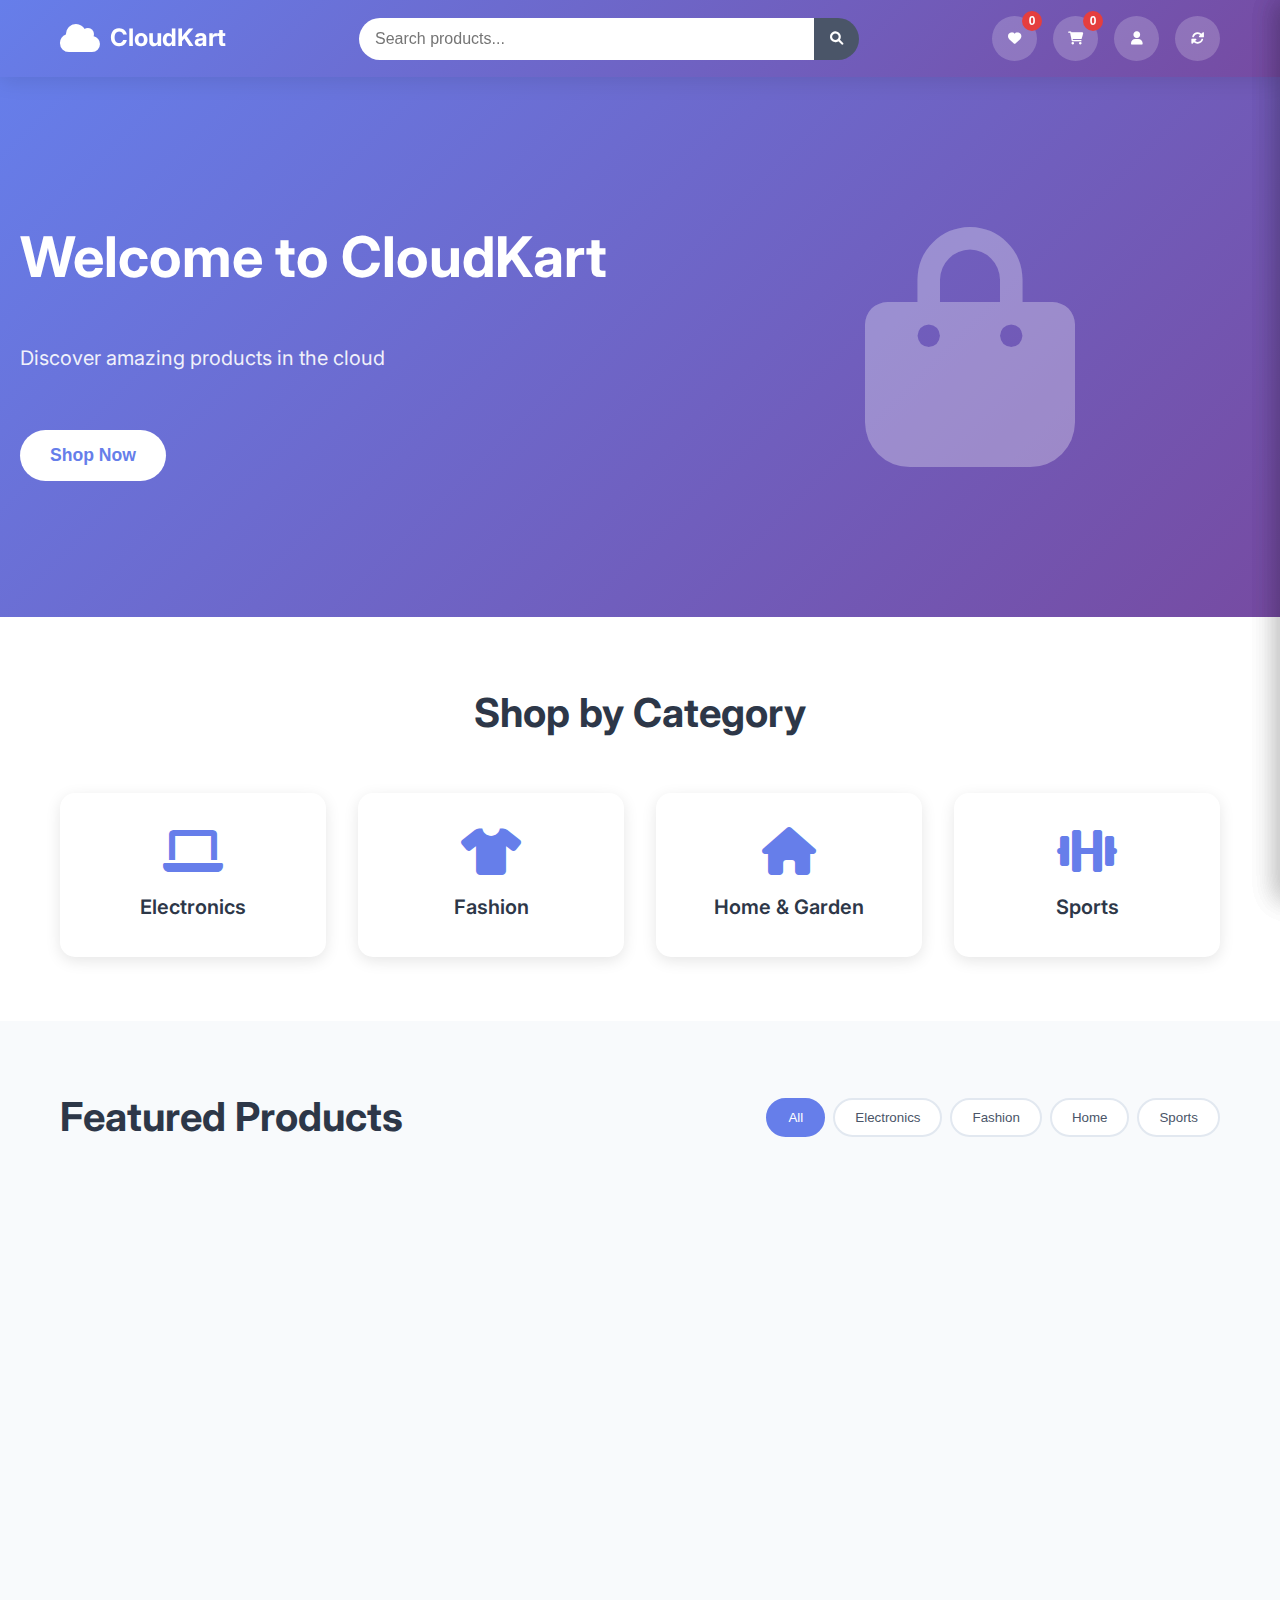
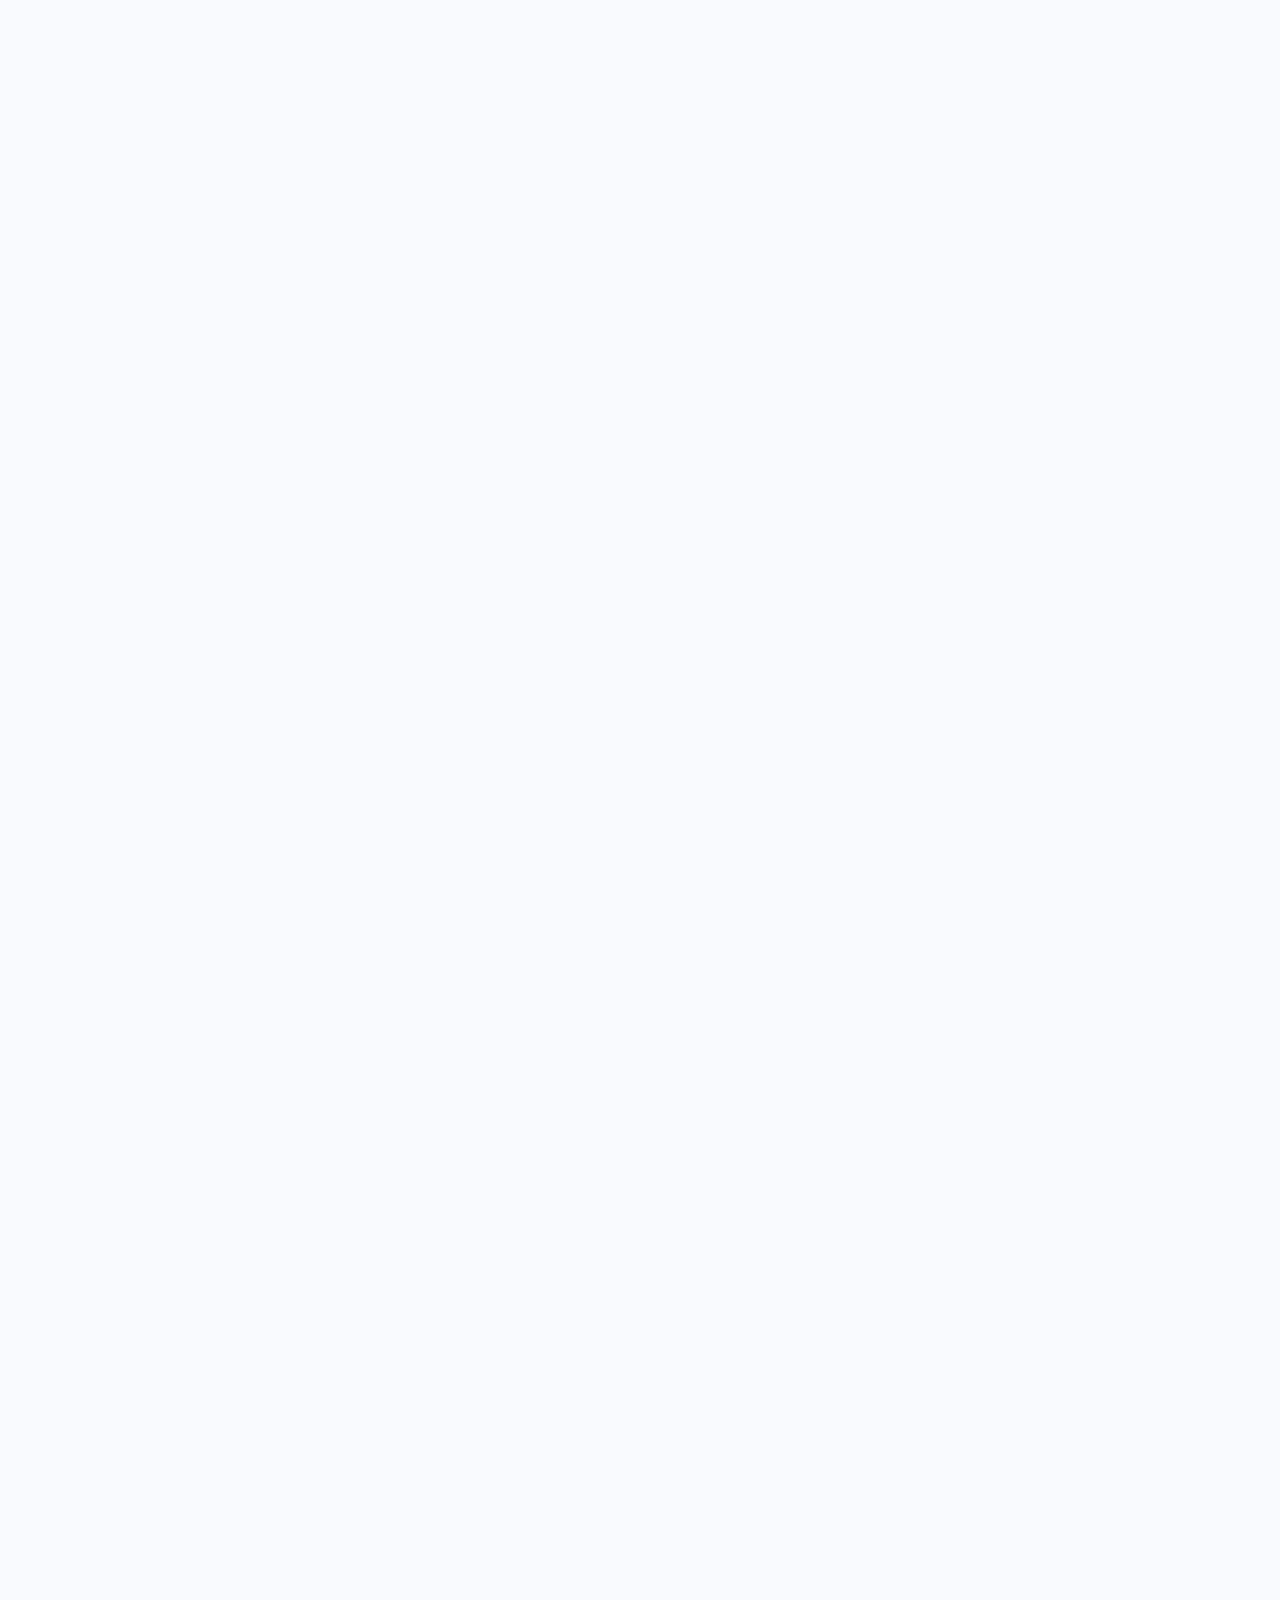
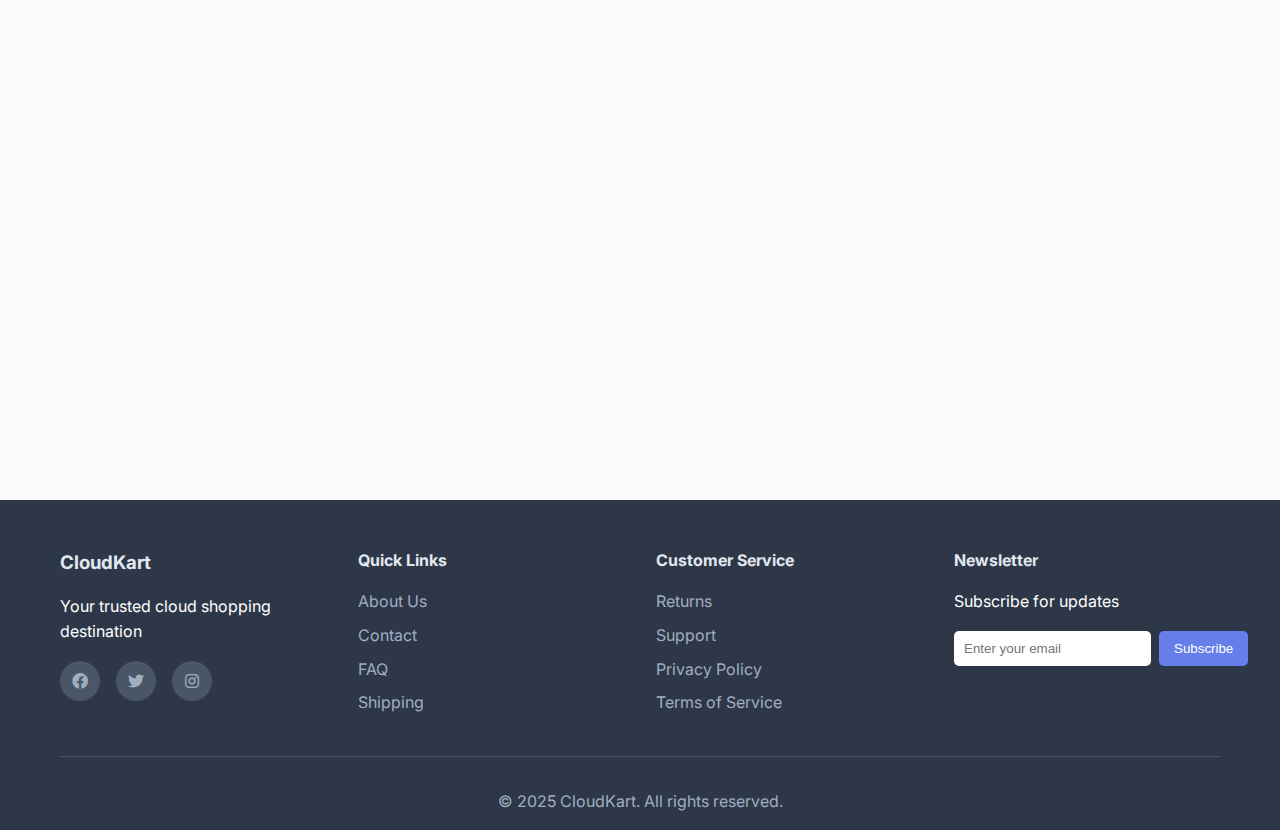
<file: simple html/index.html>
<!DOCTYPE html>
<html lang="en">
<head>
    <meta charset="UTF-8">
    <meta name="viewport" content="width=device-width, initial-scale=1.0">
    <title>CloudKart - Your Cloud Shopping Destination</title>
    <link rel="stylesheet" href="styles.css">
    <link href="https://cdnjs.cloudflare.com/ajax/libs/font-awesome/6.0.0/css/all.min.css" rel="stylesheet">
    <link href="https://fonts.googleapis.com/css2?family=Inter:wght@300;400;500;600;700&display=swap" rel="stylesheet">
</head>
<body>
    <!-- Header -->
    <header class="header">
        <nav class="navbar">
            <div class="nav-container">
                <div class="nav-logo">
                    <i class="fas fa-cloud"></i>
                    <span>CloudKart</span>
                </div>
                <div class="nav-search">
                    <input type="text" placeholder="Search products..." id="searchInput">
                    <button class="search-btn"><i class="fas fa-search"></i></button>
                </div>
                <div class="nav-actions">
                    <button class="nav-btn" id="wishlistBtn">
                        <i class="fas fa-heart"></i>
                        <span class="badge" id="wishlistCount">0</span>
                    </button>
                    <button class="nav-btn" id="cartBtn">
                        <i class="fas fa-shopping-cart"></i>
                        <span class="badge" id="cartCount">0</span>
                    </button>
                    <button class="nav-btn" id="userBtn">
                        <i class="fas fa-user"></i>
                    </button>
                    <button class="nav-btn" id="reloadBtn" title="Reload Database" style="display: none;">
                        <i class="fas fa-sync-alt"></i>
                    </button>
                </div>
            </div>
        </nav>
    </header>

    <!-- Hero Section -->
    <section class="hero">
        <div class="hero-content">
            <h1>Welcome to CloudKart</h1>
            <p>Discover amazing products in the cloud</p>
            <button class="cta-btn">Shop Now</button>
        </div>
        <div class="hero-image">
            <i class="fas fa-shopping-bag"></i>
        </div>
    </section>

    <!-- Categories -->
    <section class="categories">
        <div class="container">
            <h2>Shop by Category</h2>
            <div class="category-grid">
                <div class="category-card" data-category="electronics">
                    <i class="fas fa-laptop"></i>
                    <h3>Electronics</h3>
                </div>
                <div class="category-card" data-category="fashion">
                    <i class="fas fa-tshirt"></i>
                    <h3>Fashion</h3>
                </div>
                <div class="category-card" data-category="home">
                    <i class="fas fa-home"></i>
                    <h3>Home & Garden</h3>
                </div>
                <div class="category-card" data-category="sports">
                    <i class="fas fa-dumbbell"></i>
                    <h3>Sports</h3>
                </div>
            </div>
        </div>
    </section>

    <!-- Products Section -->
    <section class="products">
        <div class="container">
            <div class="section-header">
                <h2>Featured Products</h2>
                <div class="filter-buttons">
                    <button class="filter-btn active" data-filter="all">All</button>
                    <button class="filter-btn" data-filter="electronics">Electronics</button>
                    <button class="filter-btn" data-filter="fashion">Fashion</button>
                    <button class="filter-btn" data-filter="home">Home</button>
                    <button class="filter-btn" data-filter="sports">Sports</button>
                </div>
            </div>
            <div class="products-grid" id="productsGrid">
                <!-- Products will be dynamically loaded here -->
            </div>
        </div>
    </section>

    <!-- Cart Sidebar -->
    <div class="cart-sidebar" id="cartSidebar">
        <div class="cart-header">
            <h3>Shopping Cart</h3>
            <button class="close-cart" id="closeCart">
                <i class="fas fa-times"></i>
            </button>
        </div>
        <div class="cart-items" id="cartItems">
            <!-- Cart items will be dynamically loaded here -->
        </div>
        <div class="cart-footer">
            <div class="cart-total">
                <span>Total: $<span id="cartTotal">0.00</span></span>
            </div>
            <button class="checkout-btn">Proceed to Checkout</button>
        </div>
    </div>

    <!-- Cart Overlay -->
    <div class="cart-overlay" id="cartOverlay"></div>

    <!-- Wishlist Tab Menu -->
    <div class="wishlist-tabs" id="wishlistTabs">
        <div class="wishlist-header">
            <div class="wishlist-title">
                <i class="fas fa-heart"></i>
                <h3>My Wishlist</h3>
                <span class="wishlist-count" id="wishlistTabCount">0 items</span>
            </div>
            <button class="close-wishlist" id="closeWishlist">
                <i class="fas fa-times"></i>
            </button>
        </div>
        
        <div class="wishlist-content">
            <div class="wishlist-items-container" id="wishlistItemsContainer">
                <!-- Wishlist items will be dynamically loaded here -->
            </div>
            
            <div class="wishlist-actions">
                <button class="btn btn-primary" id="addAllToCartBtn">
                    <i class="fas fa-shopping-cart"></i>
                    Add All to Cart
                </button>
                <button class="btn btn-secondary" id="clearWishlistBtn">
                    <i class="fas fa-trash"></i>
                    Clear Wishlist
                </button>
            </div>
        </div>
    </div>

    <!-- Wishlist Overlay -->
    <div class="wishlist-overlay" id="wishlistOverlay"></div>

    <!-- Authentication Modal -->
    <div class="auth-modal" id="authModal">
        <div class="auth-container">
            <div class="auth-header">
                <button class="close-auth" id="closeAuth">
                    <i class="fas fa-times"></i>
                </button>
            </div>
            
            <div class="auth-content">
                <!-- Login Form -->
                <div class="auth-form" id="loginForm">
                    <div class="auth-logo">
                        <i class="fas fa-cloud"></i>
                        <h2>Welcome Back</h2>
                        <p>Sign in to your CloudKart account</p>
                    </div>
                    
                    <form id="loginFormElement">
                        <div class="form-group">
                            <label for="loginEmail">Email Address</label>
                            <input type="email" id="loginEmail" name="email" required>
                            <i class="fas fa-envelope"></i>
                        </div>
                        
                        <div class="form-group">
                            <label for="loginPassword">Password</label>
                            <input type="password" id="loginPassword" name="password" required>
                            <i class="fas fa-lock"></i>
                        </div>
                        
                        <div class="form-options">
                            <label class="checkbox-container">
                                <input type="checkbox" id="rememberMe">
                                <span class="checkmark"></span>
                                Remember me
                            </label>
                            <a href="#" class="forgot-password">Forgot Password?</a>
                        </div>
                        
                        <button type="submit" class="auth-btn">Sign In</button>
                    </form>
                    
                    <div class="auth-divider">
                        <span>or</span>
                    </div>
                    
                    <div class="social-login">
                        <button class="social-btn google-btn">
                            <i class="fab fa-google"></i>
                            Continue with Google
                        </button>
                        <button class="social-btn facebook-btn">
                            <i class="fab fa-facebook-f"></i>
                            Continue with Facebook
                        </button>
                    </div>
                    
                    <div class="auth-switch">
                        <p>Don't have an account? <a href="#" id="showRegister">Sign up</a></p>
                    </div>
                </div>
                
                <!-- Registration Form -->
                <div class="auth-form" id="registerForm" style="display: none;">
                    <div class="auth-logo">
                        <i class="fas fa-cloud"></i>
                        <h2>Create Account</h2>
                        <p>Join CloudKart today</p>
                    </div>
                    
                    <form id="registerFormElement">
                        <div class="form-row">
                            <div class="form-group">
                                <label for="firstName">First Name</label>
                                <input type="text" id="firstName" name="firstName" required>
                                <i class="fas fa-user"></i>
                            </div>
                            <div class="form-group">
                                <label for="lastName">Last Name</label>
                                <input type="text" id="lastName" name="lastName" required>
                                <i class="fas fa-user"></i>
                            </div>
                        </div>
                        
                        <div class="form-group">
                            <label for="registerEmail">Email Address</label>
                            <input type="email" id="registerEmail" name="email" required>
                            <i class="fas fa-envelope"></i>
                        </div>
                        
                        <div class="form-group">
                            <label for="registerPassword">Password</label>
                            <input type="password" id="registerPassword" name="password" required>
                            <i class="fas fa-lock"></i>
                        </div>
                        
                        <div class="form-group">
                            <label for="confirmPassword">Confirm Password</label>
                            <input type="password" id="confirmPassword" name="confirmPassword" required>
                            <i class="fas fa-lock"></i>
                        </div>
                        
                        <div class="form-options">
                            <label class="checkbox-container">
                                <input type="checkbox" id="agreeTerms" required>
                                <span class="checkmark"></span>
                                I agree to the <a href="#">Terms of Service</a> and <a href="#">Privacy Policy</a>
                            </label>
                        </div>
                        
                        <button type="submit" class="auth-btn">Create Account</button>
                    </form>
                    
                    <div class="auth-divider">
                        <span>or</span>
                    </div>
                    
                    <div class="social-login">
                        <button class="social-btn google-btn">
                            <i class="fab fa-google"></i>
                            Continue with Google
                        </button>
                        <button class="social-btn facebook-btn">
                            <i class="fab fa-facebook-f"></i>
                            Continue with Facebook
                        </button>
                    </div>
                    
                    <div class="auth-switch">
                        <p>Already have an account? <a href="#" id="showLogin">Sign in</a></p>
                    </div>
                </div>
            </div>
        </div>
    </div>

    <!-- Auth Overlay -->
    <div class="auth-overlay" id="authOverlay"></div>

    <!-- User Profile Tab Menu -->
    <div class="user-profile-tabs" id="userProfileTabs">
        <div class="tab-header">
            <div class="user-info">
                <div class="user-avatar">
                    <i class="fas fa-user"></i>
                </div>
                <div class="user-details">
                    <span class="user-name" id="userName">John Doe</span>
                    <span class="user-email" id="userEmail">john@example.com</span>
                </div>
            </div>
            <button class="close-tabs" id="closeTabs">
                <i class="fas fa-times"></i>
            </button>
        </div>
        
        <div class="tab-navigation">
            <button class="tab-btn active" data-tab="profile">
                <i class="fas fa-user"></i>
                <span>Profile</span>
            </button>
            <button class="tab-btn" data-tab="orders">
                <i class="fas fa-shopping-bag"></i>
                <span>Orders</span>
            </button>
            <button class="tab-btn" data-tab="wishlist">
                <i class="fas fa-heart"></i>
                <span>Wishlist</span>
            </button>
            <button class="tab-btn" data-tab="settings">
                <i class="fas fa-cog"></i>
                <span>Settings</span>
            </button>
        </div>
        
        <div class="tab-content">
            <!-- Profile Tab -->
            <div class="tab-panel active" id="profile-tab">
                <div class="tab-panel-header">
                    <h3>My Profile</h3>
                    <p>Manage your personal information</p>
                </div>
                <div class="profile-form">
                    <div class="form-group">
                        <label>First Name</label>
                        <input type="text" id="profileFirstName" value="">
                    </div>
                    <div class="form-group">
                        <label>Last Name</label>
                        <input type="text" id="profileLastName" value="">
                    </div>
                    <div class="form-group">
                        <label>Email Address</label>
                        <input type="email" id="profileEmail" value="">
                    </div>
                    <div class="form-group">
                        <label>Phone Number</label>
                        <input type="tel" id="profilePhone" placeholder="Enter your phone number">
                    </div>
                    <div class="form-group">
                        <label>Date of Birth</label>
                        <input type="date" id="profileDob">
                    </div>
                    <button class="save-btn">Save Changes</button>
                </div>
            </div>
            
            <!-- Orders Tab -->
            <div class="tab-panel" id="orders-tab">
                <div class="tab-panel-header">
                    <h3>My Orders</h3>
                    <p>Track and manage your orders</p>
                </div>
                <div class="orders-list">
                    <div class="empty-state">
                        <i class="fas fa-shopping-bag"></i>
                        <h4>No orders yet</h4>
                        <p>Start shopping to see your orders here</p>
                        <button class="shop-btn">Start Shopping</button>
                    </div>
                </div>
            </div>
            
            <!-- Wishlist Tab -->
            <div class="tab-panel" id="wishlist-tab">
                <div class="tab-panel-header">
                    <h3>My Wishlist</h3>
                    <p>Items you've saved for later</p>
                </div>
                <div class="wishlist-items" id="wishlistItems">
                    <!-- Wishlist items will be dynamically loaded here -->
                </div>
            </div>
            
            <!-- Settings Tab -->
            <div class="tab-panel" id="settings-tab">
                <div class="tab-panel-header">
                    <h3>Account Settings</h3>
                    <p>Manage your account preferences</p>
                </div>
                <div class="settings-sections">
                    <div class="settings-section">
                        <h4>Notifications</h4>
                        <div class="setting-item">
                            <label class="checkbox-container">
                                <input type="checkbox" id="emailNotifications" checked>
                                <span class="checkmark"></span>
                                Email notifications
                            </label>
                        </div>
                        <div class="setting-item">
                            <label class="checkbox-container">
                                <input type="checkbox" id="orderUpdates" checked>
                                <span class="checkmark"></span>
                                Order updates
                            </label>
                        </div>
                        <div class="setting-item">
                            <label class="checkbox-container">
                                <input type="checkbox" id="promotionalEmails">
                                <span class="checkmark"></span>
                                Promotional emails
                            </label>
                        </div>
                    </div>
                    
                    <div class="settings-section">
                        <h4>Privacy</h4>
                        <div class="setting-item">
                            <label class="checkbox-container">
                                <input type="checkbox" id="profileVisibility" checked>
                                <span class="checkmark"></span>
                                Make profile visible to other users
                            </label>
                        </div>
                    </div>
                    
                    <div class="settings-section">
                        <h4>Developer Tools</h4>
                        <button class="btn" id="reloadDatabaseBtn">
                            <i class="fas fa-sync-alt"></i>
                            Reload Database
                        </button>
                        <p style="font-size: 0.8rem; color: #718096; margin-top: 0.5rem;">
                            Use this to refresh product data and images
                        </p>
                    </div>
                    
                    <div class="settings-section">
                        <h4>Account Actions</h4>
                        <button class="danger-btn" id="logoutBtn">
                            <i class="fas fa-sign-out-alt"></i>
                            Sign Out
                        </button>
                    </div>
                </div>
            </div>
        </div>
    </div>

    <!-- Footer -->
    <footer class="footer">
        <div class="container">
            <div class="footer-content">
                <div class="footer-section">
                    <h3>CloudKart</h3>
                    <p>Your trusted cloud shopping destination</p>
                    <div class="social-links">
                        <a href="#"><i class="fab fa-facebook"></i></a>
                        <a href="#"><i class="fab fa-twitter"></i></a>
                        <a href="#"><i class="fab fa-instagram"></i></a>
                    </div>
                </div>
                <div class="footer-section">
                    <h4>Quick Links</h4>
                    <ul>
                        <li><a href="#">About Us</a></li>
                        <li><a href="#">Contact</a></li>
                        <li><a href="#">FAQ</a></li>
                        <li><a href="#">Shipping</a></li>
                    </ul>
                </div>
                <div class="footer-section">
                    <h4>Customer Service</h4>
                    <ul>
                        <li><a href="#">Returns</a></li>
                        <li><a href="#">Support</a></li>
                        <li><a href="#">Privacy Policy</a></li>
                        <li><a href="#">Terms of Service</a></li>
                    </ul>
                </div>
                <div class="footer-section">
                    <h4>Newsletter</h4>
                    <p>Subscribe for updates</p>
                    <div class="newsletter">
                        <input type="email" placeholder="Enter your email">
                        <button>Subscribe</button>
                    </div>
                </div>
            </div>
            <div class="footer-bottom">
                <p>&copy; 2025 CloudKart. All rights reserved.</p>
            </div>
        </div>
    </footer>

    <script src="database/database.js"></script>
    <script src="script.js"></script>
</body>
</html>
</file>
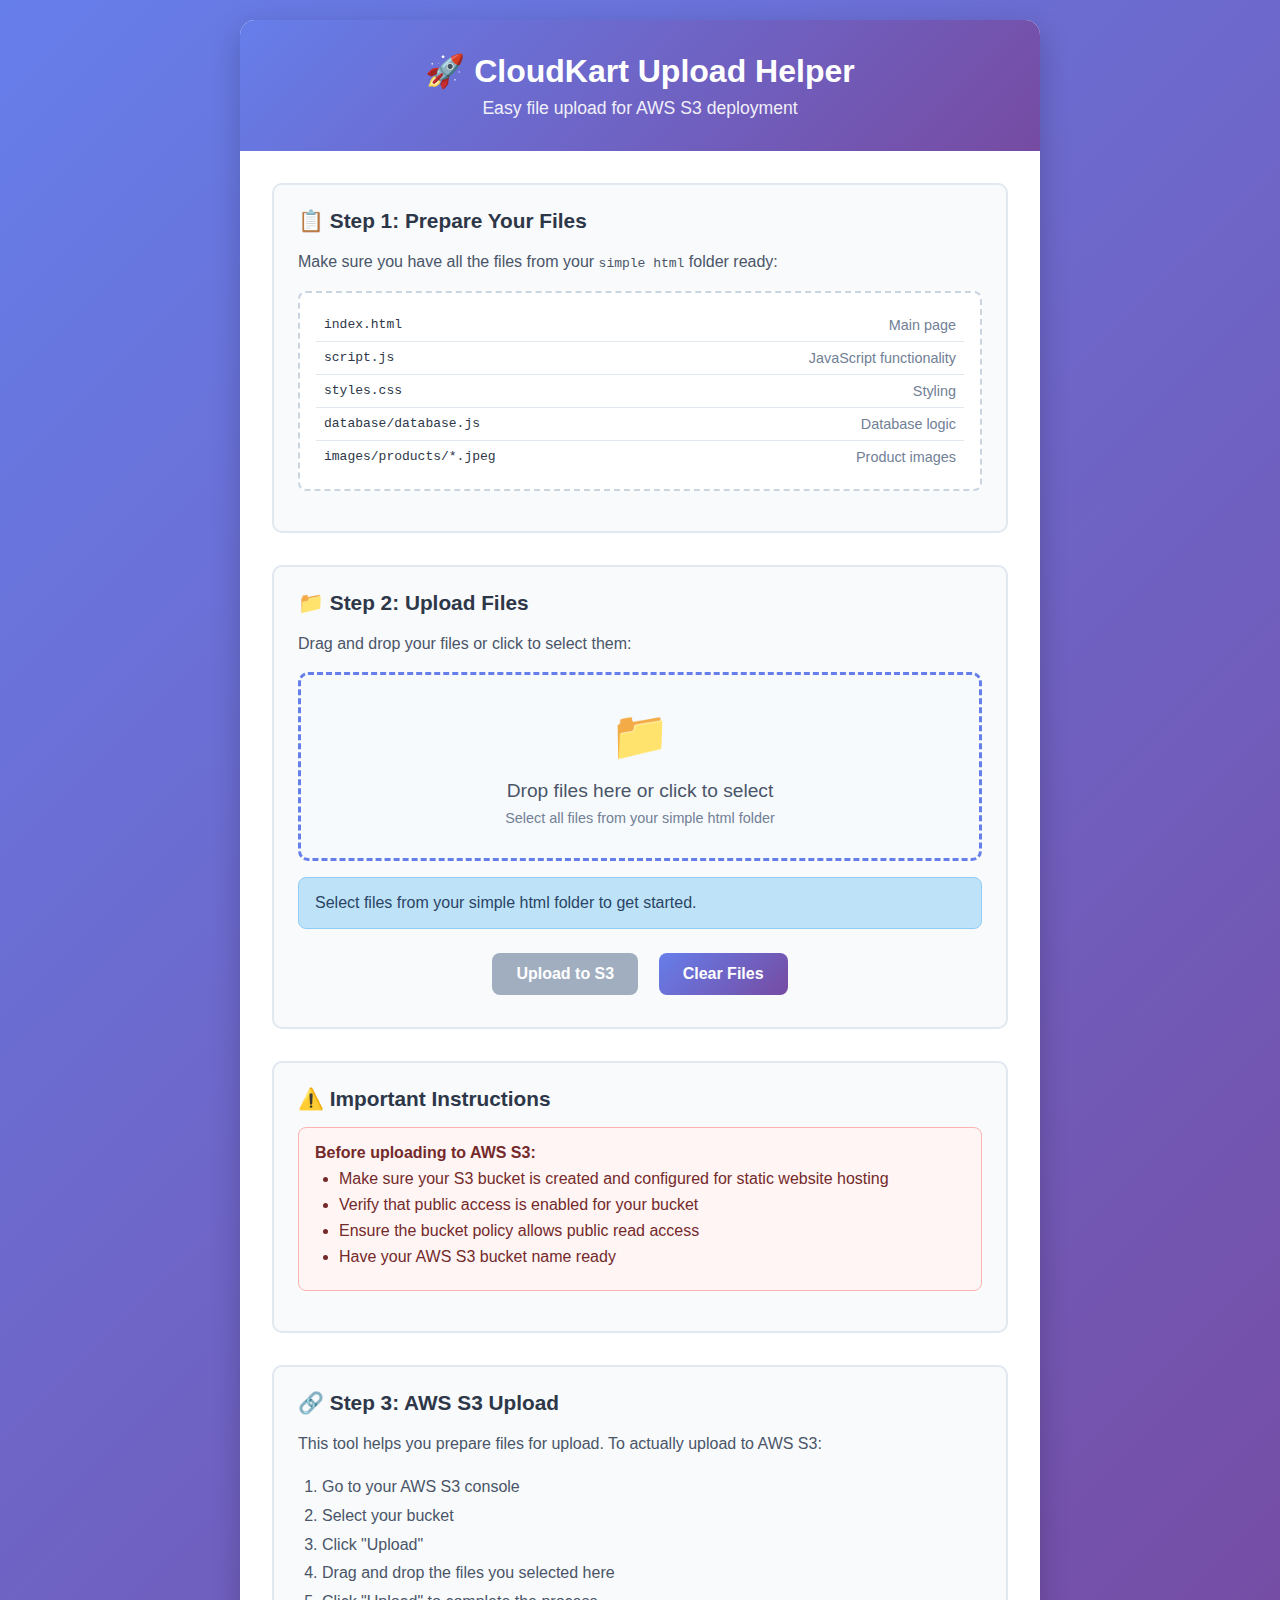
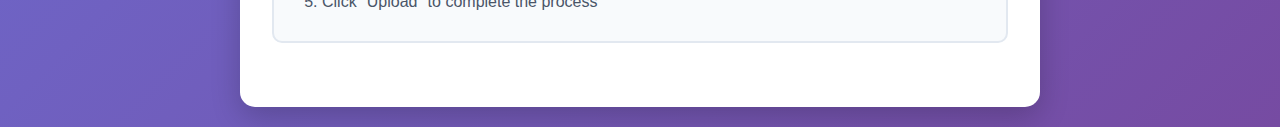
<file: aws deployment for student/upload-script.html>
<!DOCTYPE html>
<html lang="en">
<head>
    <meta charset="UTF-8">
    <meta name="viewport" content="width=device-width, initial-scale=1.0">
    <title>CloudKart File Upload Helper</title>
    <style>
        * {
            margin: 0;
            padding: 0;
            box-sizing: border-box;
        }
        
        body {
            font-family: 'Segoe UI', Tahoma, Geneva, Verdana, sans-serif;
            background: linear-gradient(135deg, #667eea 0%, #764ba2 100%);
            min-height: 100vh;
            padding: 20px;
        }
        
        .container {
            max-width: 800px;
            margin: 0 auto;
            background: white;
            border-radius: 15px;
            box-shadow: 0 10px 30px rgba(0, 0, 0, 0.2);
            overflow: hidden;
        }
        
        .header {
            background: linear-gradient(135deg, #667eea 0%, #764ba2 100%);
            color: white;
            padding: 2rem;
            text-align: center;
        }
        
        .header h1 {
            font-size: 2rem;
            margin-bottom: 0.5rem;
        }
        
        .header p {
            opacity: 0.9;
            font-size: 1.1rem;
        }
        
        .content {
            padding: 2rem;
        }
        
        .step {
            margin-bottom: 2rem;
            padding: 1.5rem;
            border: 2px solid #e2e8f0;
            border-radius: 10px;
            background: #f8fafc;
        }
        
        .step h3 {
            color: #2d3748;
            margin-bottom: 1rem;
            font-size: 1.3rem;
        }
        
        .step p {
            color: #4a5568;
            line-height: 1.6;
            margin-bottom: 1rem;
        }
        
        .file-list {
            background: white;
            border: 2px dashed #cbd5e0;
            border-radius: 8px;
            padding: 1rem;
            margin: 1rem 0;
        }
        
        .file-item {
            display: flex;
            justify-content: space-between;
            align-items: center;
            padding: 0.5rem;
            border-bottom: 1px solid #e2e8f0;
        }
        
        .file-item:last-child {
            border-bottom: none;
        }
        
        .file-name {
            font-family: monospace;
            color: #2d3748;
        }
        
        .file-size {
            color: #718096;
            font-size: 0.9rem;
        }
        
        .upload-area {
            border: 3px dashed #667eea;
            border-radius: 10px;
            padding: 2rem;
            text-align: center;
            background: #f7fafc;
            cursor: pointer;
            transition: all 0.3s;
        }
        
        .upload-area:hover {
            background: #edf2f7;
            border-color: #5a67d8;
        }
        
        .upload-area.dragover {
            background: #e6fffa;
            border-color: #38b2ac;
        }
        
        .upload-icon {
            font-size: 3rem;
            color: #667eea;
            margin-bottom: 1rem;
        }
        
        .upload-text {
            font-size: 1.2rem;
            color: #4a5568;
            margin-bottom: 0.5rem;
        }
        
        .upload-subtext {
            color: #718096;
            font-size: 0.9rem;
        }
        
        .btn {
            background: linear-gradient(135deg, #667eea 0%, #764ba2 100%);
            color: white;
            border: none;
            padding: 12px 24px;
            border-radius: 8px;
            font-size: 1rem;
            font-weight: 600;
            cursor: pointer;
            transition: all 0.3s;
            margin: 0.5rem;
        }
        
        .btn:hover {
            transform: translateY(-2px);
            box-shadow: 0 5px 15px rgba(102, 126, 234, 0.3);
        }
        
        .btn:disabled {
            background: #a0aec0;
            cursor: not-allowed;
            transform: none;
            box-shadow: none;
        }
        
        .progress {
            width: 100%;
            height: 8px;
            background: #e2e8f0;
            border-radius: 4px;
            overflow: hidden;
            margin: 1rem 0;
        }
        
        .progress-bar {
            height: 100%;
            background: linear-gradient(90deg, #667eea, #764ba2);
            width: 0%;
            transition: width 0.3s;
        }
        
        .status {
            padding: 1rem;
            border-radius: 8px;
            margin: 1rem 0;
            font-weight: 500;
        }
        
        .status.success {
            background: #c6f6d5;
            color: #22543d;
            border: 1px solid #9ae6b4;
        }
        
        .status.error {
            background: #fed7d7;
            color: #742a2a;
            border: 1px solid #feb2b2;
        }
        
        .status.info {
            background: #bee3f8;
            color: #2a4365;
            border: 1px solid #90cdf4;
        }
        
        .instructions {
            background: #fff5f5;
            border: 1px solid #feb2b2;
            border-radius: 8px;
            padding: 1rem;
            margin: 1rem 0;
        }
        
        .instructions h4 {
            color: #742a2a;
            margin-bottom: 0.5rem;
        }
        
        .instructions ul {
            color: #742a2a;
            margin-left: 1.5rem;
        }
        
        .instructions li {
            margin-bottom: 0.5rem;
        }
        
        .hidden {
            display: none;
        }
        
        @media (max-width: 768px) {
            .container {
                margin: 10px;
                border-radius: 10px;
            }
            
            .header {
                padding: 1.5rem;
            }
            
            .header h1 {
                font-size: 1.5rem;
            }
            
            .content {
                padding: 1.5rem;
            }
            
            .step {
                padding: 1rem;
            }
        }
    </style>
</head>
<body>
    <div class="container">
        <div class="header">
            <h1>🚀 CloudKart Upload Helper</h1>
            <p>Easy file upload for AWS S3 deployment</p>
        </div>
        
        <div class="content">
            <div class="step">
                <h3>📋 Step 1: Prepare Your Files</h3>
                <p>Make sure you have all the files from your <code>simple html</code> folder ready:</p>
                <div class="file-list">
                    <div class="file-item">
                        <span class="file-name">index.html</span>
                        <span class="file-size">Main page</span>
                    </div>
                    <div class="file-item">
                        <span class="file-name">script.js</span>
                        <span class="file-size">JavaScript functionality</span>
                    </div>
                    <div class="file-item">
                        <span class="file-name">styles.css</span>
                        <span class="file-size">Styling</span>
                    </div>
                    <div class="file-item">
                        <span class="file-name">database/database.js</span>
                        <span class="file-size">Database logic</span>
                    </div>
                    <div class="file-item">
                        <span class="file-name">images/products/*.jpeg</span>
                        <span class="file-size">Product images</span>
                    </div>
                </div>
            </div>
            
            <div class="step">
                <h3>📁 Step 2: Upload Files</h3>
                <p>Drag and drop your files or click to select them:</p>
                
                <div class="upload-area" id="uploadArea">
                    <div class="upload-icon">📁</div>
                    <div class="upload-text">Drop files here or click to select</div>
                    <div class="upload-subtext">Select all files from your simple html folder</div>
                </div>
                
                <input type="file" id="fileInput" multiple style="display: none;">
                
                <div class="progress hidden" id="progressContainer">
                    <div class="progress-bar" id="progressBar"></div>
                </div>
                
                <div id="statusContainer"></div>
                
                <div style="text-align: center; margin-top: 1rem;">
                    <button class="btn" id="uploadBtn" disabled>Upload to S3</button>
                    <button class="btn" id="clearBtn">Clear Files</button>
                </div>
            </div>
            
            <div class="step">
                <h3>⚠️ Important Instructions</h3>
                <div class="instructions">
                    <h4>Before uploading to AWS S3:</h4>
                    <ul>
                        <li>Make sure your S3 bucket is created and configured for static website hosting</li>
                        <li>Verify that public access is enabled for your bucket</li>
                        <li>Ensure the bucket policy allows public read access</li>
                        <li>Have your AWS S3 bucket name ready</li>
                    </ul>
                </div>
            </div>
            
            <div class="step">
                <h3>🔗 Step 3: AWS S3 Upload</h3>
                <p>This tool helps you prepare files for upload. To actually upload to AWS S3:</p>
                <ol style="margin-left: 1.5rem; color: #4a5568; line-height: 1.8;">
                    <li>Go to your AWS S3 console</li>
                    <li>Select your bucket</li>
                    <li>Click "Upload"</li>
                    <li>Drag and drop the files you selected here</li>
                    <li>Click "Upload" to complete the process</li>
                </ol>
            </div>
        </div>
    </div>

    <script>
        const uploadArea = document.getElementById('uploadArea');
        const fileInput = document.getElementById('fileInput');
        const uploadBtn = document.getElementById('uploadBtn');
        const clearBtn = document.getElementById('clearBtn');
        const progressContainer = document.getElementById('progressContainer');
        const progressBar = document.getElementById('progressBar');
        const statusContainer = document.getElementById('statusContainer');
        
        let selectedFiles = [];
        
        // File selection handlers
        uploadArea.addEventListener('click', () => fileInput.click());
        uploadArea.addEventListener('dragover', handleDragOver);
        uploadArea.addEventListener('dragleave', handleDragLeave);
        uploadArea.addEventListener('drop', handleDrop);
        fileInput.addEventListener('change', handleFileSelect);
        
        // Button handlers
        uploadBtn.addEventListener('click', handleUpload);
        clearBtn.addEventListener('click', clearFiles);
        
        function handleDragOver(e) {
            e.preventDefault();
            uploadArea.classList.add('dragover');
        }
        
        function handleDragLeave(e) {
            e.preventDefault();
            uploadArea.classList.remove('dragover');
        }
        
        function handleDrop(e) {
            e.preventDefault();
            uploadArea.classList.remove('dragover');
            const files = Array.from(e.dataTransfer.files);
            processFiles(files);
        }
        
        function handleFileSelect(e) {
            const files = Array.from(e.target.files);
            processFiles(files);
        }
        
        function processFiles(files) {
            selectedFiles = files;
            displayFiles();
            updateUploadButton();
            showStatus('Files selected successfully!', 'success');
        }
        
        function displayFiles() {
            const fileList = document.querySelector('.file-list');
            fileList.innerHTML = '';
            
            selectedFiles.forEach(file => {
                const fileItem = document.createElement('div');
                fileItem.className = 'file-item';
                fileItem.innerHTML = `
                    <span class="file-name">${file.name}</span>
                    <span class="file-size">${formatFileSize(file.size)}</span>
                `;
                fileList.appendChild(fileItem);
            });
        }
        
        function formatFileSize(bytes) {
            if (bytes === 0) return '0 Bytes';
            const k = 1024;
            const sizes = ['Bytes', 'KB', 'MB', 'GB'];
            const i = Math.floor(Math.log(bytes) / Math.log(k));
            return parseFloat((bytes / Math.pow(k, i)).toFixed(2)) + ' ' + sizes[i];
        }
        
        function updateUploadButton() {
            uploadBtn.disabled = selectedFiles.length === 0;
        }
        
        function handleUpload() {
            if (selectedFiles.length === 0) return;
            
            showStatus('Preparing files for upload...', 'info');
            progressContainer.classList.remove('hidden');
            
            // Simulate upload process
            let progress = 0;
            const interval = setInterval(() => {
                progress += Math.random() * 15;
                if (progress > 100) progress = 100;
                
                progressBar.style.width = progress + '%';
                
                if (progress >= 100) {
                    clearInterval(interval);
                    showStatus(`✅ ${selectedFiles.length} files ready for AWS S3 upload!`, 'success');
                    showUploadInstructions();
                }
            }, 200);
        }
        
        function showUploadInstructions() {
            const instructions = document.createElement('div');
            instructions.className = 'status info';
            instructions.innerHTML = `
                <h4>📋 Next Steps:</h4>
                <ol style="margin-left: 1.5rem; margin-top: 0.5rem;">
                    <li>Go to your AWS S3 console</li>
                    <li>Select your bucket</li>
                    <li>Click "Upload"</li>
                    <li>Drag these files to the upload area</li>
                    <li>Click "Upload" to deploy your website</li>
                </ol>
            `;
            statusContainer.appendChild(instructions);
        }
        
        function clearFiles() {
            selectedFiles = [];
            fileInput.value = '';
            displayFiles();
            updateUploadButton();
            progressContainer.classList.add('hidden');
            progressBar.style.width = '0%';
            statusContainer.innerHTML = '';
            showStatus('Files cleared. Select new files to upload.', 'info');
        }
        
        function showStatus(message, type) {
            const status = document.createElement('div');
            status.className = `status ${type}`;
            status.textContent = message;
            statusContainer.innerHTML = '';
            statusContainer.appendChild(status);
        }
        
        // Initialize
        showStatus('Select files from your simple html folder to get started.', 'info');
    </script>
</body>
</html>
</file>
<file: simple html/styles.css>
/* Reset and Base Styles */
* {
    margin: 0;
    padding: 0;
    box-sizing: border-box;
}

body {
    font-family: 'Inter', sans-serif;
    line-height: 1.6;
    color: #333;
    background-color: #f8fafc;
}

.container {
    max-width: 1200px;
    margin: 0 auto;
    padding: 0 20px;
}

/* Header Styles */
.header {
    background: linear-gradient(135deg, #667eea 0%, #764ba2 100%);
    box-shadow: 0 4px 20px rgba(0, 0, 0, 0.1);
    position: sticky;
    top: 0;
    z-index: 1000;
}

.navbar {
    padding: 1rem 0;
}

.nav-container {
    max-width: 1200px;
    margin: 0 auto;
    padding: 0 20px;
    display: flex;
    justify-content: space-between;
    align-items: center;
}

.nav-logo {
    display: flex;
    align-items: center;
    gap: 10px;
    font-size: 1.5rem;
    font-weight: 700;
    color: white;
}

.nav-logo i {
    font-size: 2rem;
}

.nav-search {
    display: flex;
    flex: 1;
    max-width: 500px;
    margin: 0 2rem;
}

.nav-search input {
    flex: 1;
    padding: 12px 16px;
    border: none;
    border-radius: 25px 0 0 25px;
    font-size: 1rem;
    outline: none;
}

.search-btn {
    padding: 12px 16px;
    background: #4a5568;
    color: white;
    border: none;
    border-radius: 0 25px 25px 0;
    cursor: pointer;
    transition: background 0.3s;
}

.search-btn:hover {
    background: #2d3748;
}

.nav-actions {
    display: flex;
    gap: 1rem;
}

.nav-btn {
    position: relative;
    background: rgba(255, 255, 255, 0.2);
    border: none;
    color: white;
    padding: 12px;
    border-radius: 50%;
    cursor: pointer;
    transition: all 0.3s;
    width: 45px;
    height: 45px;
    display: flex;
    align-items: center;
    justify-content: center;
}

.nav-btn:hover {
    background: rgba(255, 255, 255, 0.3);
    transform: translateY(-2px);
}

.badge {
    position: absolute;
    top: -5px;
    right: -5px;
    background: #e53e3e;
    color: white;
    border-radius: 50%;
    width: 20px;
    height: 20px;
    font-size: 0.75rem;
    display: flex;
    align-items: center;
    justify-content: center;
    font-weight: 600;
}

/* Hero Section */
.hero {
    background: linear-gradient(135deg, #667eea 0%, #764ba2 100%);
    color: white;
    padding: 4rem 0;
    display: flex;
    align-items: center;
    min-height: 60vh;
}

.hero-content {
    flex: 1;
    max-width: 1200px;
    margin: 0 auto;
    padding: 0 20px;
    display: flex;
    flex-direction: column;
    gap: 1.5rem;
}

.hero h1 {
    font-size: 3.5rem;
    font-weight: 700;
    margin-bottom: 1rem;
}

.hero p {
    font-size: 1.25rem;
    opacity: 0.9;
    margin-bottom: 2rem;
}

.cta-btn {
    background: white;
    color: #667eea;
    border: none;
    padding: 15px 30px;
    border-radius: 30px;
    font-size: 1.1rem;
    font-weight: 600;
    cursor: pointer;
    transition: all 0.3s;
    align-self: flex-start;
}

.cta-btn:hover {
    transform: translateY(-2px);
    box-shadow: 0 10px 25px rgba(0, 0, 0, 0.2);
}

.hero-image {
    flex: 1;
    display: flex;
    justify-content: center;
    align-items: center;
}

.hero-image i {
    font-size: 15rem;
    opacity: 0.3;
}

/* Categories Section */
.categories {
    padding: 4rem 0;
    background: white;
}

.categories h2 {
    text-align: center;
    font-size: 2.5rem;
    margin-bottom: 3rem;
    color: #2d3748;
}

.category-grid {
    display: grid;
    grid-template-columns: repeat(auto-fit, minmax(250px, 1fr));
    gap: 2rem;
}

.category-card {
    background: white;
    padding: 2rem;
    border-radius: 15px;
    text-align: center;
    cursor: pointer;
    transition: all 0.3s;
    box-shadow: 0 4px 15px rgba(0, 0, 0, 0.1);
    border: 2px solid transparent;
}

.category-card:hover {
    transform: translateY(-5px);
    box-shadow: 0 10px 30px rgba(0, 0, 0, 0.15);
    border-color: #667eea;
}

.category-card i {
    font-size: 3rem;
    color: #667eea;
    margin-bottom: 1rem;
}

.category-card h3 {
    font-size: 1.25rem;
    color: #2d3748;
    font-weight: 600;
}

/* Products Section */
.products {
    padding: 4rem 0;
    background: #f8fafc;
}

.section-header {
    display: flex;
    justify-content: space-between;
    align-items: center;
    margin-bottom: 3rem;
    flex-wrap: wrap;
    gap: 1rem;
}

.section-header h2 {
    font-size: 2.5rem;
    color: #2d3748;
}

.filter-buttons {
    display: flex;
    gap: 0.5rem;
    flex-wrap: wrap;
}

.filter-btn {
    padding: 10px 20px;
    border: 2px solid #e2e8f0;
    background: white;
    color: #4a5568;
    border-radius: 25px;
    cursor: pointer;
    transition: all 0.3s;
    font-weight: 500;
}

.filter-btn.active,
.filter-btn:hover {
    background: #667eea;
    color: white;
    border-color: #667eea;
}

.products-grid {
    display: grid;
    grid-template-columns: repeat(auto-fill, minmax(280px, 1fr));
    gap: 2rem;
}

.product-card {
    background: white;
    border-radius: 15px;
    overflow: hidden;
    box-shadow: 0 4px 15px rgba(0, 0, 0, 0.1);
    transition: all 0.3s;
    cursor: pointer;
    display: flex;
    flex-direction: column;
    height: 100%;
}

.product-card:hover {
    transform: translateY(-5px);
    box-shadow: 0 10px 30px rgba(0, 0, 0, 0.15);
}

.product-image {
    height: 200px;
    background: linear-gradient(45deg, #f7fafc, #edf2f7);
    display: flex;
    align-items: center;
    justify-content: center;
    position: relative;
    overflow: hidden;
}

.product-image i {
    font-size: 4rem;
    color: #a0aec0;
}

.product-img {
    width: 100%;
    height: 100%;
    object-fit: cover;
    border-radius: 0;
}

.product-badge {
    position: absolute;
    top: 10px;
    right: 10px;
    background: #e53e3e;
    color: white;
    padding: 5px 10px;
    border-radius: 15px;
    font-size: 0.75rem;
    font-weight: 600;
}

.product-info {
    padding: 1.5rem;
    display: flex;
    flex-direction: column;
    flex: 1;
}

.product-title {
    font-size: 1.1rem;
    font-weight: 600;
    color: #2d3748;
    margin-bottom: 0.5rem;
}

.product-description {
    color: #718096;
    font-size: 0.9rem;
    margin-bottom: 1rem;
    line-height: 1.4;
    flex: 1;
}

.product-rating {
    display: flex;
    align-items: center;
    gap: 0.5rem;
    margin-bottom: 1rem;
    font-size: 0.85rem;
}

.stars {
    display: flex;
    gap: 1px;
}

.stars i {
    color: #fbbf24;
    font-size: 0.9rem;
}

.rating-text {
    font-weight: 600;
    color: #374151;
}

.review-count {
    color: #6b7280;
}

.product-price {
    display: flex;
    justify-content: space-between;
    align-items: center;
    margin-bottom: 1rem;
}

.price {
    font-size: 1.25rem;
    font-weight: 700;
    color: #667eea;
}

.original-price {
    font-size: 1rem;
    color: #a0aec0;
    text-decoration: line-through;
}

.product-actions {
    display: flex;
    gap: 0.5rem;
    align-items: stretch;
    min-height: 40px;
    margin-top: auto;
}

.btn {
    flex: 1;
    padding: 10px 12px;
    border: none;
    border-radius: 8px;
    cursor: pointer;
    font-weight: 500;
    transition: all 0.3s;
    display: flex;
    align-items: center;
    justify-content: center;
    gap: 0.5rem;
    min-height: 40px;
    font-size: 0.9rem;
    white-space: nowrap;
}

.btn-secondary {
    flex: 0 0 auto;
    width: 40px;
    min-width: 40px;
    padding: 10px;
}

.btn-primary {
    background: #667eea;
    color: white;
}

.btn-primary:hover {
    background: #5a67d8;
}

.btn-secondary {
    background: #e2e8f0;
    color: #4a5568;
}

.btn-secondary:hover {
    background: #cbd5e0;
    transform: scale(1.05);
}

/* Cart Sidebar */
.cart-sidebar {
    position: fixed;
    top: 0;
    right: -400px;
    width: 400px;
    height: 100vh;
    background: white;
    box-shadow: -5px 0 25px rgba(0, 0, 0, 0.1);
    transition: right 0.3s ease;
    z-index: 1001;
    display: flex;
    flex-direction: column;
}

.cart-sidebar.open {
    right: 0;
}

.cart-header {
    padding: 1.5rem;
    border-bottom: 1px solid #e2e8f0;
    display: flex;
    justify-content: space-between;
    align-items: center;
}

.cart-header h3 {
    font-size: 1.25rem;
    color: #2d3748;
}

.close-cart {
    background: none;
    border: none;
    font-size: 1.5rem;
    cursor: pointer;
    color: #718096;
}

.cart-items {
    flex: 1;
    padding: 1rem;
    overflow-y: auto;
}

.cart-item {
    display: flex;
    gap: 1rem;
    padding: 1rem 0;
    border-bottom: 1px solid #e2e8f0;
}

.cart-item-image {
    width: 60px;
    height: 60px;
    background: #f7fafc;
    border-radius: 8px;
    display: flex;
    align-items: center;
    justify-content: center;
}

.cart-item-image i {
    font-size: 1.5rem;
    color: #a0aec0;
}

.cart-item-info {
    flex: 1;
}

.cart-item-title {
    font-weight: 600;
    color: #2d3748;
    margin-bottom: 0.25rem;
}

.cart-item-price {
    color: #667eea;
    font-weight: 600;
}

.cart-item-controls {
    display: flex;
    align-items: center;
    gap: 0.5rem;
    margin-top: 0.5rem;
}

.quantity-btn {
    width: 25px;
    height: 25px;
    border: 1px solid #e2e8f0;
    background: white;
    border-radius: 4px;
    cursor: pointer;
    display: flex;
    align-items: center;
    justify-content: center;
}

.remove-btn {
    background: #e53e3e;
    color: white;
    border: none;
    padding: 5px 10px;
    border-radius: 4px;
    cursor: pointer;
    font-size: 0.75rem;
}

.cart-footer {
    padding: 1.5rem;
    border-top: 1px solid #e2e8f0;
}

.cart-total {
    font-size: 1.25rem;
    font-weight: 700;
    color: #2d3748;
    margin-bottom: 1rem;
    text-align: center;
}

.checkout-btn {
    width: 100%;
    background: #667eea;
    color: white;
    border: none;
    padding: 15px;
    border-radius: 8px;
    font-size: 1rem;
    font-weight: 600;
    cursor: pointer;
    transition: background 0.3s;
}

.checkout-btn:hover {
    background: #5a67d8;
}

.cart-overlay {
    position: fixed;
    top: 0;
    left: 0;
    width: 100%;
    height: 100%;
    background: rgba(0, 0, 0, 0.5);
    opacity: 0;
    visibility: hidden;
    transition: all 0.3s;
    z-index: 1000;
}

.cart-overlay.active {
    opacity: 1;
    visibility: visible;
}

/* Wishlist Tab Menu */
.wishlist-tabs {
    position: fixed;
    top: 0;
    right: -500px;
    width: 500px;
    height: 100vh;
    background: white;
    box-shadow: -5px 0 25px rgba(0, 0, 0, 0.1);
    transition: right 0.3s ease;
    z-index: 1001;
    display: flex;
    flex-direction: column;
    overflow: hidden;
}

.wishlist-tabs.active {
    right: 0;
}

.wishlist-header {
    padding: 1.5rem;
    border-bottom: 1px solid #e2e8f0;
    display: flex;
    justify-content: space-between;
    align-items: center;
    background: linear-gradient(135deg, #e91e63 0%, #f06292 100%);
    color: white;
}

.wishlist-title {
    display: flex;
    align-items: center;
    gap: 1rem;
}

.wishlist-title i {
    font-size: 1.5rem;
}

.wishlist-title h3 {
    font-size: 1.25rem;
    font-weight: 600;
    margin: 0;
}

.wishlist-count {
    background: rgba(255, 255, 255, 0.2);
    padding: 0.25rem 0.75rem;
    border-radius: 15px;
    font-size: 0.85rem;
}

.close-wishlist {
    background: rgba(255, 255, 255, 0.2);
    border: none;
    color: white;
    width: 40px;
    height: 40px;
    border-radius: 50%;
    cursor: pointer;
    display: flex;
    align-items: center;
    justify-content: center;
    font-size: 1.2rem;
    transition: all 0.3s;
}

.close-wishlist:hover {
    background: rgba(255, 255, 255, 0.3);
}

.wishlist-content {
    flex: 1;
    display: flex;
    flex-direction: column;
    overflow: hidden;
}

.wishlist-items-container {
    flex: 1;
    padding: 1rem;
    overflow-y: auto;
}

.wishlist-item {
    display: flex;
    gap: 1rem;
    padding: 1rem;
    border: 1px solid #e2e8f0;
    border-radius: 8px;
    background: white;
    margin-bottom: 1rem;
    transition: all 0.3s;
}

.wishlist-item:hover {
    box-shadow: 0 4px 15px rgba(0, 0, 0, 0.1);
}

.wishlist-item-image {
    width: 80px;
    height: 80px;
    background: #f7fafc;
    border-radius: 8px;
    display: flex;
    align-items: center;
    justify-content: center;
    flex-shrink: 0;
}

.wishlist-item-image i {
    font-size: 2rem;
    color: #a0aec0;
}

.wishlist-item-info {
    flex: 1;
    display: flex;
    flex-direction: column;
    justify-content: space-between;
}

.wishlist-item-title {
    font-weight: 600;
    color: #2d3748;
    margin-bottom: 0.5rem;
    font-size: 1rem;
}

.wishlist-item-price {
    color: #667eea;
    font-weight: 600;
    font-size: 1.1rem;
    margin-bottom: 0.5rem;
}

.wishlist-item-actions {
    display: flex;
    gap: 0.5rem;
}

.wishlist-item-actions button {
    padding: 6px 12px;
    border: none;
    border-radius: 6px;
    cursor: pointer;
    font-size: 0.8rem;
    transition: all 0.3s;
    font-weight: 500;
}

.add-to-cart-btn {
    background: #667eea;
    color: white;
}

.add-to-cart-btn:hover {
    background: #5a67d8;
}

.remove-from-wishlist-btn {
    background: #e53e3e;
    color: white;
}

.remove-from-wishlist-btn:hover {
    background: #c53030;
}

.wishlist-actions {
    padding: 1.5rem;
    border-top: 1px solid #e2e8f0;
    display: flex;
    gap: 1rem;
}

.wishlist-actions .btn {
    flex: 1;
    padding: 12px;
    border: none;
    border-radius: 8px;
    cursor: pointer;
    font-weight: 500;
    transition: all 0.3s;
    display: flex;
    align-items: center;
    justify-content: center;
    gap: 0.5rem;
}

.wishlist-actions .btn-primary {
    background: #667eea;
    color: white;
}

.wishlist-actions .btn-primary:hover {
    background: #5a67d8;
}

.wishlist-actions .btn-secondary {
    background: #e2e8f0;
    color: #4a5568;
}

.wishlist-actions .btn-secondary:hover {
    background: #cbd5e0;
}

.wishlist-overlay {
    position: fixed;
    top: 0;
    left: 0;
    width: 100%;
    height: 100%;
    background: rgba(0, 0, 0, 0.5);
    opacity: 0;
    visibility: hidden;
    transition: all 0.3s;
    z-index: 1000;
}

.wishlist-overlay.active {
    opacity: 1;
    visibility: visible;
}

/* Orders Display */
.orders-list {
    padding: 1rem;
}

.order-item {
    background: white;
    border: 1px solid #e2e8f0;
    border-radius: 12px;
    margin-bottom: 1.5rem;
    overflow: hidden;
    transition: all 0.3s;
}

.order-item:hover {
    box-shadow: 0 4px 20px rgba(0, 0, 0, 0.1);
}

.order-header {
    padding: 1.5rem;
    background: #f8fafc;
    border-bottom: 1px solid #e2e8f0;
    display: flex;
    justify-content: space-between;
    align-items: center;
}

.order-info h4 {
    margin: 0 0 0.5rem 0;
    color: #2d3748;
    font-size: 1.1rem;
}

.order-date {
    margin: 0;
    color: #718096;
    font-size: 0.9rem;
}

.status-badge {
    padding: 0.5rem 1rem;
    border-radius: 20px;
    font-size: 0.8rem;
    font-weight: 600;
    text-transform: uppercase;
}

.status-completed {
    background: #c6f6d5;
    color: #22543d;
}

.status-pending {
    background: #fef5e7;
    color: #744210;
}

.status-cancelled {
    background: #fed7d7;
    color: #742a2a;
}

.order-items {
    padding: 1rem 1.5rem;
}

.order-item-detail {
    display: flex;
    justify-content: space-between;
    align-items: center;
    padding: 0.75rem 0;
    border-bottom: 1px solid #f1f5f9;
}

.order-item-detail:last-child {
    border-bottom: none;
}

.item-info h5 {
    margin: 0 0 0.25rem 0;
    color: #2d3748;
    font-size: 1rem;
}

.item-info p {
    margin: 0;
    color: #718096;
    font-size: 0.85rem;
}

.item-price {
    color: #667eea;
    font-weight: 600;
    font-size: 1rem;
}

.order-footer {
    padding: 1rem 1.5rem;
    background: #f8fafc;
    border-top: 1px solid #e2e8f0;
    display: flex;
    justify-content: space-between;
    align-items: center;
}

.order-total {
    color: #2d3748;
    font-size: 1.1rem;
}

.order-actions .btn {
    padding: 8px 16px;
    font-size: 0.85rem;
}

.btn-danger {
    background: #e53e3e;
    color: white;
    border: none;
    padding: 8px 16px;
    border-radius: 6px;
    cursor: pointer;
    font-size: 0.85rem;
    font-weight: 500;
    transition: all 0.3s;
    display: flex;
    align-items: center;
    gap: 0.5rem;
}

.btn-danger:hover {
    background: #c53030;
    transform: translateY(-1px);
}

/* Footer */
.footer {
    background: #2d3748;
    color: white;
    padding: 3rem 0 1rem;
}

.footer-content {
    display: grid;
    grid-template-columns: repeat(auto-fit, minmax(250px, 1fr));
    gap: 2rem;
    margin-bottom: 2rem;
}

.footer-section h3,
.footer-section h4 {
    margin-bottom: 1rem;
    color: #e2e8f0;
}

.footer-section ul {
    list-style: none;
}

.footer-section ul li {
    margin-bottom: 0.5rem;
}

.footer-section a {
    color: #a0aec0;
    text-decoration: none;
    transition: color 0.3s;
}

.footer-section a:hover {
    color: white;
}

.social-links {
    display: flex;
    gap: 1rem;
    margin-top: 1rem;
}

.social-links a {
    width: 40px;
    height: 40px;
    background: #4a5568;
    border-radius: 50%;
    display: flex;
    align-items: center;
    justify-content: center;
    transition: background 0.3s;
}

.social-links a:hover {
    background: #667eea;
}

.newsletter {
    display: flex;
    gap: 0.5rem;
    margin-top: 1rem;
}

.newsletter input {
    flex: 1;
    padding: 10px;
    border: none;
    border-radius: 5px;
    outline: none;
}

.newsletter button {
    background: #667eea;
    color: white;
    border: none;
    padding: 10px 15px;
    border-radius: 5px;
    cursor: pointer;
}

.footer-bottom {
    text-align: center;
    padding-top: 2rem;
    border-top: 1px solid #4a5568;
    color: #a0aec0;
}

/* Responsive Design */
@media (max-width: 768px) {
    .nav-container {
        flex-wrap: wrap;
        gap: 1rem;
    }
    
    .nav-search {
        order: 3;
        width: 100%;
        margin: 0;
    }
    
    .hero {
        flex-direction: column;
        text-align: center;
    }
    
    .hero h1 {
        font-size: 2.5rem;
    }
    
    .hero-image i {
        font-size: 8rem;
    }
    
    .section-header {
        flex-direction: column;
        align-items: flex-start;
    }
    
    .products-grid {
        grid-template-columns: repeat(auto-fill, minmax(250px, 1fr));
    }
    
    .cart-sidebar {
        width: 100%;
        right: -100%;
    }
    
    .category-grid {
        grid-template-columns: repeat(auto-fit, minmax(200px, 1fr));
    }
}

@media (max-width: 480px) {
    .container {
        padding: 0 15px;
    }
    
    .hero h1 {
        font-size: 2rem;
    }
    
    .products-grid {
        grid-template-columns: 1fr;
    }
    
    .category-grid {
        grid-template-columns: 1fr;
    }
    
    .filter-buttons {
        justify-content: center;
    }
}

/* Animations */
@keyframes fadeInUp {
    from {
        opacity: 0;
        transform: translateY(30px);
    }
    to {
        opacity: 1;
        transform: translateY(0);
    }
}

.product-card {
    animation: fadeInUp 0.6s ease-out;
}

.category-card {
    animation: fadeInUp 0.6s ease-out;
}

/* Loading States */
.loading {
    display: flex;
    justify-content: center;
    align-items: center;
    padding: 2rem;
}

.spinner {
    width: 40px;
    height: 40px;
    border: 4px solid #e2e8f0;
    border-top: 4px solid #667eea;
    border-radius: 50%;
    animation: spin 1s linear infinite;
}

@keyframes spin {
    0% { transform: rotate(0deg); }
    100% { transform: rotate(360deg); }
}

/* Authentication Modal Styles */
.auth-modal {
    position: fixed;
    top: 0;
    left: 0;
    width: 100%;
    height: 100%;
    z-index: 2000;
    opacity: 0;
    visibility: hidden;
    transition: all 0.3s ease;
}

.auth-modal.active {
    opacity: 1;
    visibility: visible;
}

.auth-overlay {
    position: fixed;
    top: 0;
    left: 0;
    width: 100%;
    height: 100%;
    background: rgba(0, 0, 0, 0.6);
    backdrop-filter: blur(5px);
    opacity: 0;
    visibility: hidden;
    transition: all 0.3s ease;
    z-index: 1999;
}

.auth-overlay.active {
    opacity: 1;
    visibility: visible;
}

.auth-container {
    position: absolute;
    top: 50%;
    left: 50%;
    transform: translate(-50%, -50%) scale(0.9);
    background: white;
    border-radius: 20px;
    box-shadow: 0 20px 60px rgba(0, 0, 0, 0.3);
    max-width: 450px;
    width: 90%;
    max-height: 90vh;
    overflow-y: auto;
    transition: transform 0.3s ease;
}

.auth-modal.active .auth-container {
    transform: translate(-50%, -50%) scale(1);
}

.auth-header {
    position: relative;
    padding: 1.5rem 1.5rem 0;
}

.close-auth {
    position: absolute;
    top: 1rem;
    right: 1rem;
    background: none;
    border: none;
    font-size: 1.5rem;
    color: #718096;
    cursor: pointer;
    width: 40px;
    height: 40px;
    border-radius: 50%;
    display: flex;
    align-items: center;
    justify-content: center;
    transition: all 0.3s;
}

.close-auth:hover {
    background: #f7fafc;
    color: #2d3748;
}

.auth-content {
    padding: 0 1.5rem 1.5rem;
}

.auth-logo {
    text-align: center;
    margin-bottom: 2rem;
}

.auth-logo i {
    font-size: 3rem;
    color: #667eea;
    margin-bottom: 1rem;
}

.auth-logo h2 {
    font-size: 1.75rem;
    color: #2d3748;
    margin-bottom: 0.5rem;
    font-weight: 700;
}

.auth-logo p {
    color: #718096;
    font-size: 1rem;
}

.auth-form {
    width: 100%;
}

.form-row {
    display: grid;
    grid-template-columns: 1fr 1fr;
    gap: 1rem;
}

.form-group {
    position: relative;
    margin-bottom: 1.5rem;
}

.form-group label {
    display: block;
    margin-bottom: 0.5rem;
    color: #4a5568;
    font-weight: 500;
    font-size: 0.9rem;
}

.form-group input {
    width: 100%;
    padding: 12px 16px 12px 45px;
    border: 2px solid #e2e8f0;
    border-radius: 10px;
    font-size: 1rem;
    transition: all 0.3s;
    background: #f8fafc;
}

.form-group input:focus {
    outline: none;
    border-color: #667eea;
    background: white;
    box-shadow: 0 0 0 3px rgba(102, 126, 234, 0.1);
}

.form-group i {
    position: absolute;
    left: 15px;
    top: 50%;
    transform: translateY(-50%);
    color: #a0aec0;
    font-size: 1rem;
    pointer-events: none;
}

.form-group input:focus + i {
    color: #667eea;
}

.form-options {
    display: flex;
    justify-content: space-between;
    align-items: center;
    margin-bottom: 1.5rem;
    flex-wrap: wrap;
    gap: 0.5rem;
}

.checkbox-container {
    display: flex;
    align-items: center;
    cursor: pointer;
    font-size: 0.9rem;
    color: #4a5568;
}

.checkbox-container input[type="checkbox"] {
    display: none;
}

.checkmark {
    width: 18px;
    height: 18px;
    border: 2px solid #e2e8f0;
    border-radius: 4px;
    margin-right: 8px;
    position: relative;
    transition: all 0.3s;
}

.checkbox-container input[type="checkbox"]:checked + .checkmark {
    background: #667eea;
    border-color: #667eea;
}

.checkbox-container input[type="checkbox"]:checked + .checkmark::after {
    content: '';
    position: absolute;
    left: 5px;
    top: 2px;
    width: 4px;
    height: 8px;
    border: solid white;
    border-width: 0 2px 2px 0;
    transform: rotate(45deg);
}

.forgot-password {
    color: #667eea;
    text-decoration: none;
    font-size: 0.9rem;
    transition: color 0.3s;
}

.forgot-password:hover {
    color: #5a67d8;
}

.auth-btn {
    width: 100%;
    background: linear-gradient(135deg, #667eea 0%, #764ba2 100%);
    color: white;
    border: none;
    padding: 15px;
    border-radius: 10px;
    font-size: 1rem;
    font-weight: 600;
    cursor: pointer;
    transition: all 0.3s;
    margin-bottom: 1.5rem;
}

.auth-btn:hover {
    transform: translateY(-2px);
    box-shadow: 0 10px 25px rgba(102, 126, 234, 0.3);
}

.auth-btn:active {
    transform: translateY(0);
}

.auth-divider {
    text-align: center;
    margin: 1.5rem 0;
    position: relative;
}

.auth-divider::before {
    content: '';
    position: absolute;
    top: 50%;
    left: 0;
    right: 0;
    height: 1px;
    background: #e2e8f0;
}

.auth-divider span {
    background: white;
    padding: 0 1rem;
    color: #718096;
    font-size: 0.9rem;
}

.social-login {
    display: flex;
    flex-direction: column;
    gap: 0.75rem;
    margin-bottom: 1.5rem;
}

.social-btn {
    width: 100%;
    padding: 12px;
    border: 2px solid #e2e8f0;
    border-radius: 10px;
    background: white;
    color: #4a5568;
    font-size: 0.95rem;
    font-weight: 500;
    cursor: pointer;
    transition: all 0.3s;
    display: flex;
    align-items: center;
    justify-content: center;
    gap: 0.5rem;
}

.social-btn:hover {
    border-color: #cbd5e0;
    transform: translateY(-1px);
}

.google-btn:hover {
    border-color: #db4437;
    color: #db4437;
}

.facebook-btn:hover {
    border-color: #4267b2;
    color: #4267b2;
}

.auth-switch {
    text-align: center;
}

.auth-switch p {
    color: #718096;
    font-size: 0.9rem;
}

.auth-switch a {
    color: #667eea;
    text-decoration: none;
    font-weight: 500;
    transition: color 0.3s;
}

.auth-switch a:hover {
    color: #5a67d8;
}

/* User Profile Tab Menu */
.user-profile-tabs {
    position: fixed;
    top: 0;
    right: -500px;
    width: 500px;
    height: 100vh;
    background: white;
    box-shadow: -5px 0 25px rgba(0, 0, 0, 0.1);
    transition: right 0.3s ease;
    z-index: 1001;
    display: flex;
    flex-direction: column;
    overflow: hidden;
}

.user-profile-tabs.active {
    right: 0;
}

.tab-header {
    padding: 1.5rem;
    border-bottom: 1px solid #e2e8f0;
    display: flex;
    justify-content: space-between;
    align-items: center;
    background: linear-gradient(135deg, #667eea 0%, #764ba2 100%);
    color: white;
}

.tab-header .user-info {
    display: flex;
    align-items: center;
    gap: 1rem;
}

.tab-header .user-avatar {
    width: 50px;
    height: 50px;
    background: rgba(255, 255, 255, 0.2);
    border-radius: 50%;
    display: flex;
    align-items: center;
    justify-content: center;
    color: white;
    font-size: 1.25rem;
}

.tab-header .user-details {
    flex: 1;
}

.tab-header .user-name {
    display: block;
    font-weight: 600;
    color: white;
    font-size: 1rem;
    margin-bottom: 0.25rem;
}

.tab-header .user-email {
    display: block;
    color: rgba(255, 255, 255, 0.8);
    font-size: 0.85rem;
}

.close-tabs {
    background: rgba(255, 255, 255, 0.2);
    border: none;
    color: white;
    width: 40px;
    height: 40px;
    border-radius: 50%;
    cursor: pointer;
    display: flex;
    align-items: center;
    justify-content: center;
    font-size: 1.2rem;
    transition: all 0.3s;
}

.close-tabs:hover {
    background: rgba(255, 255, 255, 0.3);
}

.tab-navigation {
    display: flex;
    background: #f8fafc;
    border-bottom: 1px solid #e2e8f0;
    overflow-x: auto;
}

.tab-btn {
    flex: 1;
    background: none;
    border: none;
    padding: 1rem 0.5rem;
    cursor: pointer;
    transition: all 0.3s;
    display: flex;
    flex-direction: column;
    align-items: center;
    gap: 0.25rem;
    color: #718096;
    font-size: 0.8rem;
    min-width: 80px;
}

.tab-btn:hover {
    background: #e2e8f0;
    color: #4a5568;
}

.tab-btn.active {
    background: white;
    color: #667eea;
    border-bottom: 2px solid #667eea;
}

.tab-btn i {
    font-size: 1.2rem;
}

.tab-content {
    flex: 1;
    overflow-y: auto;
    padding: 0;
}

.tab-panel {
    display: none;
    padding: 1.5rem;
    height: 100%;
}

.tab-panel.active {
    display: block;
}

.tab-panel-header {
    margin-bottom: 2rem;
}

.tab-panel-header h3 {
    font-size: 1.5rem;
    color: #2d3748;
    margin-bottom: 0.5rem;
    font-weight: 600;
}

.tab-panel-header p {
    color: #718096;
    font-size: 0.9rem;
}

/* Profile Form Styles */
.profile-form {
    display: flex;
    flex-direction: column;
    gap: 1rem;
}

.profile-form .form-group {
    margin-bottom: 0;
}

.profile-form .form-group label {
    display: block;
    margin-bottom: 0.5rem;
    color: #4a5568;
    font-weight: 500;
    font-size: 0.9rem;
}

.profile-form .form-group input {
    width: 100%;
    padding: 12px 16px;
    border: 2px solid #e2e8f0;
    border-radius: 8px;
    font-size: 1rem;
    transition: all 0.3s;
    background: #f8fafc;
}

.profile-form .form-group input:focus {
    outline: none;
    border-color: #667eea;
    background: white;
    box-shadow: 0 0 0 3px rgba(102, 126, 234, 0.1);
}

.save-btn {
    background: linear-gradient(135deg, #667eea 0%, #764ba2 100%);
    color: white;
    border: none;
    padding: 12px 24px;
    border-radius: 8px;
    font-size: 1rem;
    font-weight: 600;
    cursor: pointer;
    transition: all 0.3s;
    align-self: flex-start;
    margin-top: 1rem;
}

.save-btn:hover {
    transform: translateY(-2px);
    box-shadow: 0 5px 15px rgba(102, 126, 234, 0.3);
}

/* Empty State Styles */
.empty-state {
    text-align: center;
    padding: 3rem 1rem;
    color: #718096;
}

.empty-state i {
    font-size: 4rem;
    color: #cbd5e0;
    margin-bottom: 1rem;
}

.empty-state h4 {
    font-size: 1.25rem;
    color: #4a5568;
    margin-bottom: 0.5rem;
}

.empty-state p {
    margin-bottom: 1.5rem;
}

.shop-btn {
    background: #667eea;
    color: white;
    border: none;
    padding: 10px 20px;
    border-radius: 6px;
    cursor: pointer;
    transition: all 0.3s;
}

.shop-btn:hover {
    background: #5a67d8;
}

/* Wishlist Items */
.wishlist-items {
    display: flex;
    flex-direction: column;
    gap: 1rem;
}

.wishlist-item {
    display: flex;
    gap: 1rem;
    padding: 1rem;
    border: 1px solid #e2e8f0;
    border-radius: 8px;
    background: white;
}

.wishlist-item-image {
    width: 60px;
    height: 60px;
    background: #f7fafc;
    border-radius: 6px;
    display: flex;
    align-items: center;
    justify-content: center;
}

.wishlist-item-image i {
    font-size: 1.5rem;
    color: #a0aec0;
}

.wishlist-item-info {
    flex: 1;
}

.wishlist-item-title {
    font-weight: 600;
    color: #2d3748;
    margin-bottom: 0.25rem;
}

.wishlist-item-price {
    color: #667eea;
    font-weight: 600;
    margin-bottom: 0.5rem;
}

.wishlist-item-actions {
    display: flex;
    gap: 0.5rem;
}

.wishlist-item-actions button {
    padding: 6px 12px;
    border: none;
    border-radius: 4px;
    cursor: pointer;
    font-size: 0.8rem;
    transition: all 0.3s;
}

.add-to-cart-btn {
    background: #667eea;
    color: white;
}

.add-to-cart-btn:hover {
    background: #5a67d8;
}

.remove-from-wishlist-btn {
    background: #e53e3e;
    color: white;
}

.remove-from-wishlist-btn:hover {
    background: #c53030;
}

/* Settings Styles */
.settings-sections {
    display: flex;
    flex-direction: column;
    gap: 2rem;
}

.settings-section h4 {
    font-size: 1.1rem;
    color: #2d3748;
    margin-bottom: 1rem;
    font-weight: 600;
}

.setting-item {
    margin-bottom: 1rem;
}

.danger-btn {
    background: #e53e3e;
    color: white;
    border: none;
    padding: 12px 24px;
    border-radius: 8px;
    font-size: 1rem;
    font-weight: 600;
    cursor: pointer;
    transition: all 0.3s;
    display: flex;
    align-items: center;
    gap: 0.5rem;
}

.danger-btn:hover {
    background: #c53030;
    transform: translateY(-1px);
}

/* Responsive Design for Auth Modal */
@media (max-width: 768px) {
    .auth-container {
        width: 95%;
        max-width: none;
        margin: 1rem;
    }
    
    .form-row {
        grid-template-columns: 1fr;
    }
    
    .form-options {
        flex-direction: column;
        align-items: flex-start;
        gap: 1rem;
    }
    
    .user-profile-tabs {
        width: 100%;
        right: -100%;
    }
}

@media (max-width: 480px) {
    .auth-container {
        width: 100%;
        height: 100%;
        border-radius: 0;
        max-height: 100vh;
    }
    
    .auth-content {
        padding: 0 1rem 1rem;
    }
    
    .tab-navigation {
        flex-wrap: wrap;
    }
    
    .tab-btn {
        min-width: 60px;
        font-size: 0.7rem;
    }
    
    .tab-btn span {
        display: none;
    }
}
</file>
